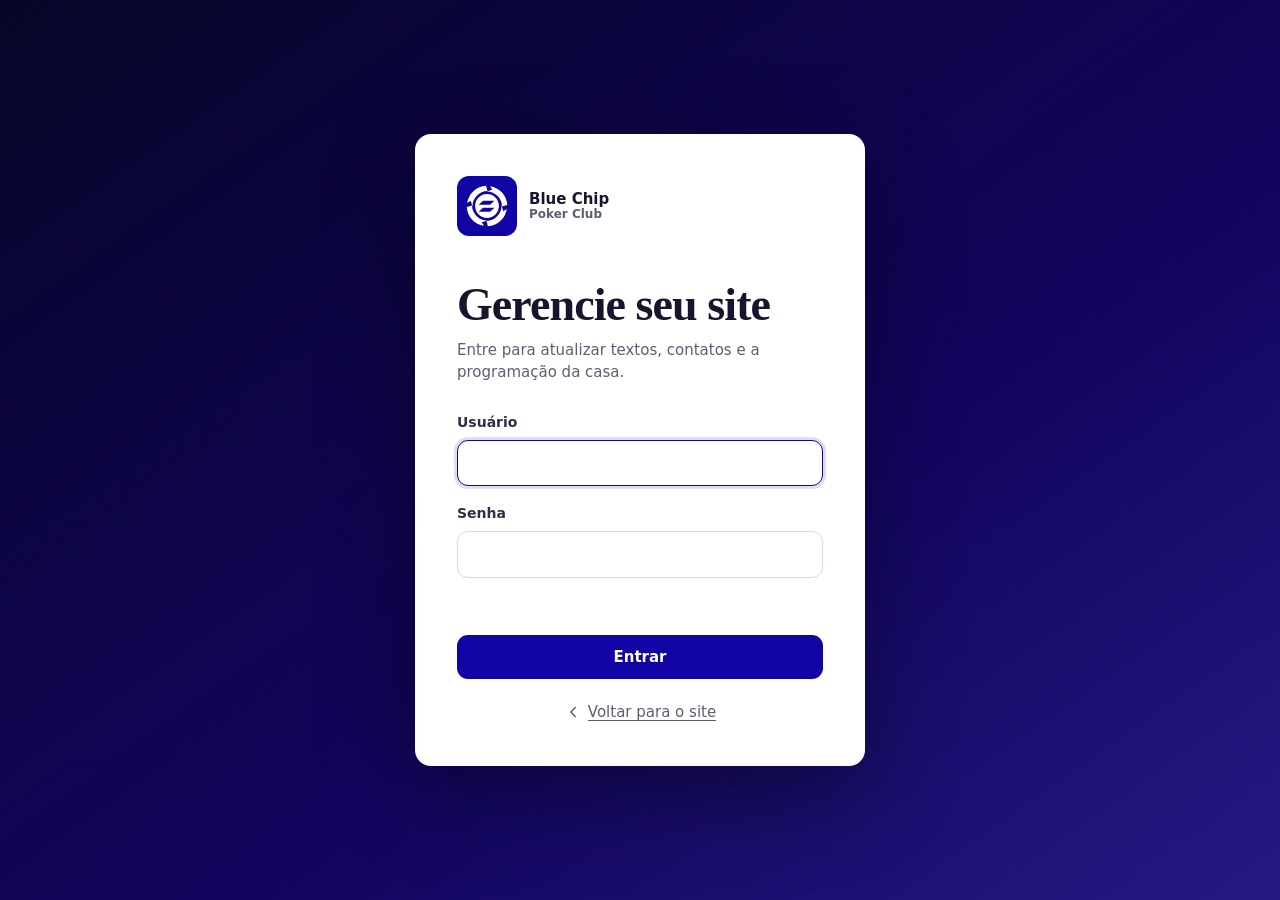
<file: login.html>
<!doctype html>
<html lang="pt-BR">
<head>
  <meta charset="utf-8">
  <meta name="viewport" content="width=device-width,initial-scale=1">
  <meta name="theme-color" content="#070627">
  <title>Entrar — Blue Chip</title>
  <link rel="icon" href="/image/LogoBlue.jpeg" type="image/jpeg">
  <link rel="stylesheet" href="/css/admin.css">
</head>
<body class="auth-page">
  <main class="login-card">
    <a class="login-brand" href="/" aria-label="Voltar ao site Blue Chip">
      <img src="/image/blue-chip-mark.svg" alt="" width="60" height="60">
      <span>Blue Chip <small>Poker Club</small></span>
    </a>
    <div class="login-heading">
      <h1>Gerencie seu site</h1>
      <p class="muted">Entre para atualizar textos, contatos e a programação da casa.</p>
    </div>
    <form id="loginForm">
      <label for="username">Usuário</label>
      <input id="username" name="username" autocomplete="username" required autofocus>
      <label for="password">Senha</label>
      <input id="password" name="password" type="password" autocomplete="current-password" required>
      <p id="error" class="error" role="alert" aria-live="assertive"></p>
      <button type="submit">Entrar</button>
    </form>
    <a class="back" href="/">
      <svg aria-hidden="true" viewBox="0 0 24 24"><path d="m15 18-6-6 6-6"/></svg>
      Voltar para o site
    </a>
  </main>
  <script src="/js/login.js"></script>
</body>
</html>
</file>
<file: css/admin.css>
:root{
  --navy:#070627;
  --blue:#1104a4;
  --blue-hover:#1a0fc2;
  --purple:#9f9ad6;
  --purple-soft:#ecebfa;
  --line:#d9d8e8;
  --ink:#17152e;
  --muted:#5f5d71;
  --surface:#f6f6fb;
  --white:#fff;
  --danger:#a52119;
  --success:#16723b;
  --shadow:0 18px 55px rgba(13,10,54,.12);
}

*{ box-sizing:border-box; scrollbar-color:var(--purple) var(--surface); scrollbar-width:thin; }
html{ color-scheme:light; }
body{ margin:0; min-width:320px; background:var(--surface); color:var(--ink); font:15px/1.5 system-ui,-apple-system,"Segoe UI",sans-serif; text-rendering:optimizeLegibility; }
button,input,textarea,select{ font:inherit; }
select{width:100%;padding:11px 12px;border:1px solid var(--line);border-radius:11px;color:var(--ink);background:var(--white)}
button,a,input,textarea{ -webkit-tap-highlight-color:transparent; }
::selection{ background:var(--purple); color:var(--navy); }
:focus-visible{ outline:3px solid rgba(17,4,164,.35); outline-offset:3px; }
a{ color:inherit; }
svg{ width:20px; height:20px; fill:none; stroke:currentColor; stroke-width:2; stroke-linecap:round; stroke-linejoin:round; }
.skip-link{ position:fixed; top:12px; left:-9999px; z-index:20; padding:10px 14px; border-radius:10px; background:var(--white); color:var(--blue); font-weight:800; }
.skip-link:focus{ left:12px; }
.sr-only{ position:absolute!important; width:1px!important; height:1px!important; padding:0!important; margin:-1px!important; overflow:hidden!important; clip:rect(0,0,0,0)!important; white-space:nowrap!important; border:0!important; }
.hidden{ display:none!important; }

h1,h2{ margin:0; font-family:Georgia,"Times New Roman",serif; line-height:1.12; letter-spacing:-.02em; text-wrap:balance; }
h1{ font-size:clamp(32px,5vw,46px); }
h2{ font-size:clamp(23px,3vw,30px); }
.muted{ max-width:68ch; color:var(--muted); margin:8px 0 0; }

button{ min-height:44px; border:0; border-radius:11px; padding:11px 16px; background:var(--blue); color:var(--white); font-weight:750; cursor:pointer; transition:background .18s ease-out,transform .18s ease-out,box-shadow .18s ease-out; }
button:hover{ background:var(--blue-hover); }
button:active{ transform:translateY(1px); }
button:disabled{ opacity:.58; cursor:wait; }
.ghost{ background:var(--purple-soft); color:var(--ink); }
.ghost:hover{ background:#dedcf4; }

label{ display:block; margin:0 0 7px; color:#312e48; font-size:14px; font-weight:700; }
input,textarea{ width:100%; border:1px solid var(--line); border-radius:11px; padding:11px 12px; color:var(--ink); background:var(--white); caret-color:var(--blue); transition:border-color .18s ease-out,box-shadow .18s ease-out; }
input::placeholder,textarea::placeholder{ color:#727083; opacity:1; }
input:focus,textarea:focus{ outline:0; border-color:var(--blue); box-shadow:0 0 0 3px rgba(17,4,164,.13); }
textarea{ resize:vertical; min-height:110px; }
.error{ min-height:22px; margin:8px 0; color:var(--danger); font-weight:650; }

.auth-page{ min-height:100vh; display:grid; place-items:center; padding:24px; background:linear-gradient(145deg,#070627 0%,#11045d 58%,#241a82 100%); }
.login-card{ width:min(450px,100%); padding:clamp(26px,6vw,42px); border-radius:16px; background:var(--white); box-shadow:0 28px 90px rgba(0,0,0,.38); }
.login-brand{ display:inline-flex; align-items:center; gap:12px; color:var(--ink); font-weight:850; text-decoration:none; }
.login-brand img{ width:60px; height:60px; padding:8px; border-radius:12px; background:var(--blue); object-fit:contain; }
.login-brand span,.admin-brand span{ display:grid; line-height:1.12; }
.login-brand small,.admin-brand small{ color:var(--muted); font-size:12px; font-weight:600; }
.login-heading{ margin:36px 0 28px; }
.login-card form{ display:grid; }
.login-card input{ margin-bottom:17px; }
.login-card button{ width:100%; margin-top:2px; }
.back{ display:flex; align-items:center; justify-content:center; gap:6px; width:max-content; margin:22px auto 0; color:var(--muted); text-decoration:underline; text-underline-offset:3px; }
.back svg{ width:18px; }

.admin-nav{ min-height:100px; padding:18px max(24px,calc((100% - 1280px)/2)); background:var(--navy); color:var(--white); display:flex; align-items:center; justify-content:space-between; gap:18px; border-bottom:1px solid #302b57; }
.admin-brand,.admin-nav nav{ display:flex; align-items:center; gap:12px; }
.admin-brand{ color:var(--white); text-decoration:none; }
.admin-brand img{ width:60px; height:60px; object-fit:contain; }
.admin-brand strong{ font-size:26px; letter-spacing:-.03em; }
.admin-brand small{ margin-top:6px; }
.admin-brand small{ color:#d1cff0; }
.admin-nav a{ color:var(--white); }
.admin-nav nav{ gap:8px; }
.site-link{ display:flex; align-items:center; gap:7px; min-height:44px; padding:10px 12px; border-radius:10px; text-underline-offset:3px; }
.site-link:hover{ background:rgba(255,255,255,.09); }
.site-link svg{ width:17px; }
.admin-nav .ghost{ color:var(--white); background:rgba(255,255,255,.11); }
.admin-nav .ghost:hover{ background:rgba(255,255,255,.18); }

.admin-page{ background:var(--navy); }
.admin-shell{ max-width:1328px; margin:auto; padding:clamp(32px,5vw,60px) 24px 80px; display:grid; grid-template-columns:220px minmax(0,1fr); column-gap:36px; align-items:start; }
.admin-shell>*{ min-width:0; }
.admin-heading{ grid-column:1/-1; margin-bottom:40px; color:var(--white); }
.admin-heading .muted{ color:#c8c5e6; }
.admin-heading h1{ font-size:clamp(36px,5vw,56px); }
.admin-heading{ display:flex; justify-content:space-between; align-items:flex-end; gap:24px; }
.status{ min-height:26px; margin:0; color:#a5e4bc; font-weight:650; text-align:right; max-width:38ch; }
.status.is-error{ color:#ffb5b0; }
.tabs{ display:flex; flex-direction:column; gap:8px; margin:0; padding:8px 0; position:sticky; top:24px; }
.tabs::-webkit-scrollbar{ display:none; }
.tabs button{ flex:0 0 auto; border-radius:12px; min-height:54px; text-align:left; padding:15px 18px; background:transparent; color:#c8c5e6; }
.tabs button:hover{ background:#191447; color:var(--white); }
.tabs button.active{ color:var(--white); background:var(--blue); }
.tabs button:focus-visible,.admin-nav :focus-visible{ outline-color:#c8c5ff; }
.panel{ grid-column:2; grid-row:2; padding:clamp(24px,3vw,40px); border-radius:16px; background:var(--surface); }
.field-grid{ display:grid; grid-template-columns:1fr 1fr; gap:18px 22px; }
.field-grid .wide{ grid-column:1/-1; }
.field-grid label{ margin:0; }
.field-grid label span{ display:block; margin-bottom:7px; }
#contentFields{ display:block; }
.content-group{ min-width:0; margin:0 0 36px; padding:0 0 36px; border:0; border-bottom:1px solid var(--line); }
.content-group:last-child{ margin:0; padding:0; border:0; }
.content-group legend{ padding:0; font-family:Georgia,"Times New Roman",serif; font-size:26px; line-height:1.2; letter-spacing:-.02em; }
.content-group>.muted{ margin:10px 0 24px; font-size:14px; }
.field-grid label>input,.field-grid label>select,.field-grid label>textarea{ margin-top:7px; font-weight:400; }
.field-grid label>span+input,.field-grid label>span+textarea{ margin-top:0; }
fieldset:disabled{ opacity:.65; }
#tournamentAdminStatus{ padding:16px 0; margin:12px 0 24px; border-bottom:1px solid var(--line); color:var(--blue); font-weight:600; }
#tournamentReload{ margin-top:20px; }
.tournament-workspace{ display:grid; grid-template-columns:minmax(0,1fr) minmax(250px,.42fr); gap:28px; align-items:start; }
.tournament-setup h3,.tournament-metrics h3{ font-size:22px; }
.tournament-setup>.muted{ margin-bottom:24px; }
.structure-preview{ margin-top:28px; padding-top:24px; border-top:1px solid var(--line); }
.structure-preview__head{ display:flex; align-items:baseline; justify-content:space-between; gap:16px; }
.structure-preview h4{ margin:0; color:var(--ink); font-size:14px; }
.structure-preview__head span{ color:var(--muted); font-size:12px; font-weight:650; }
.structure-preview ol{ display:grid; grid-template-columns:repeat(2,minmax(0,1fr)); gap:8px; margin:16px 0 0; padding:0; list-style:none; counter-reset:structure; }
.structure-preview li{ min-width:0; padding:10px 12px; border:1px solid var(--line); border-radius:10px; color:#312e48; font-size:12px; font-weight:650; line-height:1.35; overflow-wrap:anywhere; }
.structure-preview li.is-break{ grid-column:1/-1; border-style:dashed; color:var(--blue); background:#f1f0fb; }
.tournament-control{ padding:24px; border-radius:16px; background:var(--navy); color:var(--white); box-shadow:var(--shadow); }
.tournament-control__label{ margin:0 0 10px; color:#aaa5d7; font-size:11px; font-weight:800; letter-spacing:.1em; text-transform:uppercase; }
.tournament-control h3{ margin:0; font-family:Georgia,"Times New Roman",serif; font-size:25px; line-height:1.12; letter-spacing:-.02em; overflow-wrap:anywhere; }
.tournament-control>p:not(.tournament-control__label){ margin:12px 0 22px; color:#d1cff0; font-size:13px; line-height:1.5; }
.tournament-control dl{ margin:0; border-top:1px solid rgba(255,255,255,.18); }
.tournament-control dl>div{ display:flex; align-items:center; justify-content:space-between; gap:16px; padding:14px 0; border-bottom:1px solid rgba(255,255,255,.18); }
.tournament-control dt{ color:#c8c5e6; font-size:12px; }
.tournament-control dd{ margin:0; color:var(--white); font-size:14px; font-weight:800; font-variant-numeric:tabular-nums; text-align:right; }
.tournament-control__actions{ display:grid; gap:8px; margin-top:22px; }
.tournament-control .ghost{ background:rgba(255,255,255,.12); color:var(--white); }
.tournament-control .ghost:hover{ background:rgba(255,255,255,.2); }
.danger-button{ background:#9f2f36; }
.danger-button:hover{ background:#85272e; }
.tournament-metrics{ margin-top:42px; padding-top:34px; border-top:1px solid var(--line); }
.section-rule{ margin-bottom:24px; }
.section-rule h3{ margin:0; }
input[type="file"]::file-selector-button{ border:0; border-radius:7px; padding:8px 10px; margin-right:12px; background:var(--purple-soft); color:var(--blue); font:inherit; cursor:pointer; }
.form-actions{ display:flex; justify-content:flex-end; gap:10px; margin-top:26px; padding-top:22px; border-top:1px solid var(--line); }
.cards-heading{ display:flex; justify-content:space-between; align-items:center; gap:20px; }
.card-list{ display:grid; gap:12px; margin-top:24px; }
.empty-state{ min-height:180px; display:grid; place-items:center; padding:24px; border:1px dashed var(--line); border-radius:14px; color:var(--muted); text-align:center; }
.admin-card{ display:grid; grid-template-columns:112px minmax(0,1fr) auto; align-items:center; gap:18px; padding:12px; border:1px solid var(--line); border-radius:14px; background:var(--white); }
.admin-card img,.image-placeholder{ width:112px; height:78px; border-radius:10px; object-fit:cover; background:#e9e8f2; }
.image-placeholder{ display:grid; place-items:center; color:#646176; font-size:12px; }
.admin-card strong{ display:block; margin-top:4px; overflow-wrap:anywhere; }
.admin-card p{ margin:3px 0 0; color:var(--muted); overflow-wrap:anywhere; }
.admin-card .tag{ color:var(--blue); font-size:11px; font-weight:850; letter-spacing:.04em; }
.card-actions{ display:flex; gap:8px; }
.card-actions button{ min-height:40px; padding:8px 11px; }
.card-actions .delete{ color:var(--danger); background:#fff0ef; }
.card-actions .delete:hover{ background:#ffe1de; }

dialog{ width:min(580px,calc(100% - 32px)); max-height:calc(100dvh - 32px); overflow:auto; border:0; border-radius:16px; padding:0; box-shadow:0 30px 100px rgba(0,0,0,.46); }
dialog::backdrop{ background:rgba(8,7,36,.72); }
dialog form{ padding:clamp(20px,4vw,30px); }
.dialog-head{ display:flex; align-items:center; justify-content:space-between; gap:20px; margin-bottom:24px; }
.icon-btn{ width:44px; padding:10px; display:grid; place-items:center; background:transparent; color:var(--muted); }
.icon-btn:hover{ color:var(--ink); background:var(--purple-soft); }
dialog input,dialog textarea{ margin-bottom:16px; }
.two-cols{ display:grid; grid-template-columns:1fr 1fr; gap:15px; }
.check{ display:flex; align-items:center; gap:9px; min-height:44px; padding-top:26px; }
.check input{ width:18px; height:18px; margin:0; accent-color:var(--blue); }
.preview{ width:100%; height:200px; margin:2px 0 16px; border-radius:12px; object-fit:cover; }
.card-link-field{ margin-top:4px; }
.card-link-field input{ margin-bottom:6px; }
.card-link-field small{ display:block; margin-bottom:16px; color:var(--muted); font-size:12px; line-height:1.45; }
.optional-label{ margin-left:6px; color:var(--muted); font-size:11px; font-weight:500; }

@media(max-width:720px){
  .admin-nav{ padding-inline:14px; }
  .admin-brand small{ display:none; }
  .admin-nav{ min-height:82px; padding-block:14px; }
  .admin-brand img{ width:44px; height:44px; }
  .admin-brand strong{ font-size:21px; }
  .admin-nav nav{ gap:4px; }
  .site-link{ font-size:13px; padding:8px; text-decoration:none; }
  .site-link svg{ display:none; }
  .admin-nav .ghost{ padding:8px 10px; }
  .admin-shell{ padding:30px 14px 48px; grid-template-columns:minmax(0,1fr); gap:0; }
  .admin-heading{ margin-bottom:24px; gap:12px; }
  .status:empty{ display:none; }
  .tabs{ position:static; display:grid; grid-template-columns:1fr 1fr; gap:6px; margin-bottom:24px; padding:0; }
  .tabs button{ padding:12px; min-height:48px; font-size:13px; border:1px solid #302b57; }
  .tabs button.active{ border-color:var(--blue); }
  .panel{ grid-column:1; grid-row:auto; }
  .admin-heading{ align-items:flex-start; flex-direction:column; }
  .status{ text-align:left; }
  .field-grid{ grid-template-columns:1fr; }
  .field-grid .wide{ grid-column:auto; }
  .panel{ padding:24px 18px; }
  .content-group legend{ font-size:24px; }
  .cards-heading{ align-items:stretch; flex-direction:column; }
  .cards-heading>button{ width:100%; }
  .admin-card{ grid-template-columns:76px minmax(0,1fr); gap:12px; }
  .admin-card img,.image-placeholder{ width:76px; height:66px; }
  .card-actions{ grid-column:1/-1; justify-content:flex-end; }
  .card-actions button{ flex:1; }
  .two-cols{ grid-template-columns:1fr; }
  .tournament-workspace{ grid-template-columns:1fr; gap:24px; }
  .structure-preview ol{ grid-template-columns:1fr; }
  .check{ padding-top:0; }
  dialog .form-actions{ position:sticky; bottom:-1px; margin-inline:-20px; padding:16px 20px 0; background:var(--white); }
}

@media(min-width:721px) and (max-width:1000px){
  .admin-shell{ grid-template-columns:185px minmax(0,1fr); column-gap:20px; padding-inline:20px; }
  .field-grid{ grid-template-columns:minmax(0,1fr); }
  .field-grid .wide{ grid-column:auto; }
  .admin-card{ grid-template-columns:76px minmax(0,1fr); }
  .admin-card img,.image-placeholder{ width:76px; }
  .card-actions{ grid-column:1/-1; justify-content:flex-end; }
  .tournament-workspace{ grid-template-columns:1fr; }
}

@media(prefers-reduced-motion:reduce){
  *,*::before,*::after{ scroll-behavior:auto!important; transition-duration:.01ms!important; }
}
</file>
